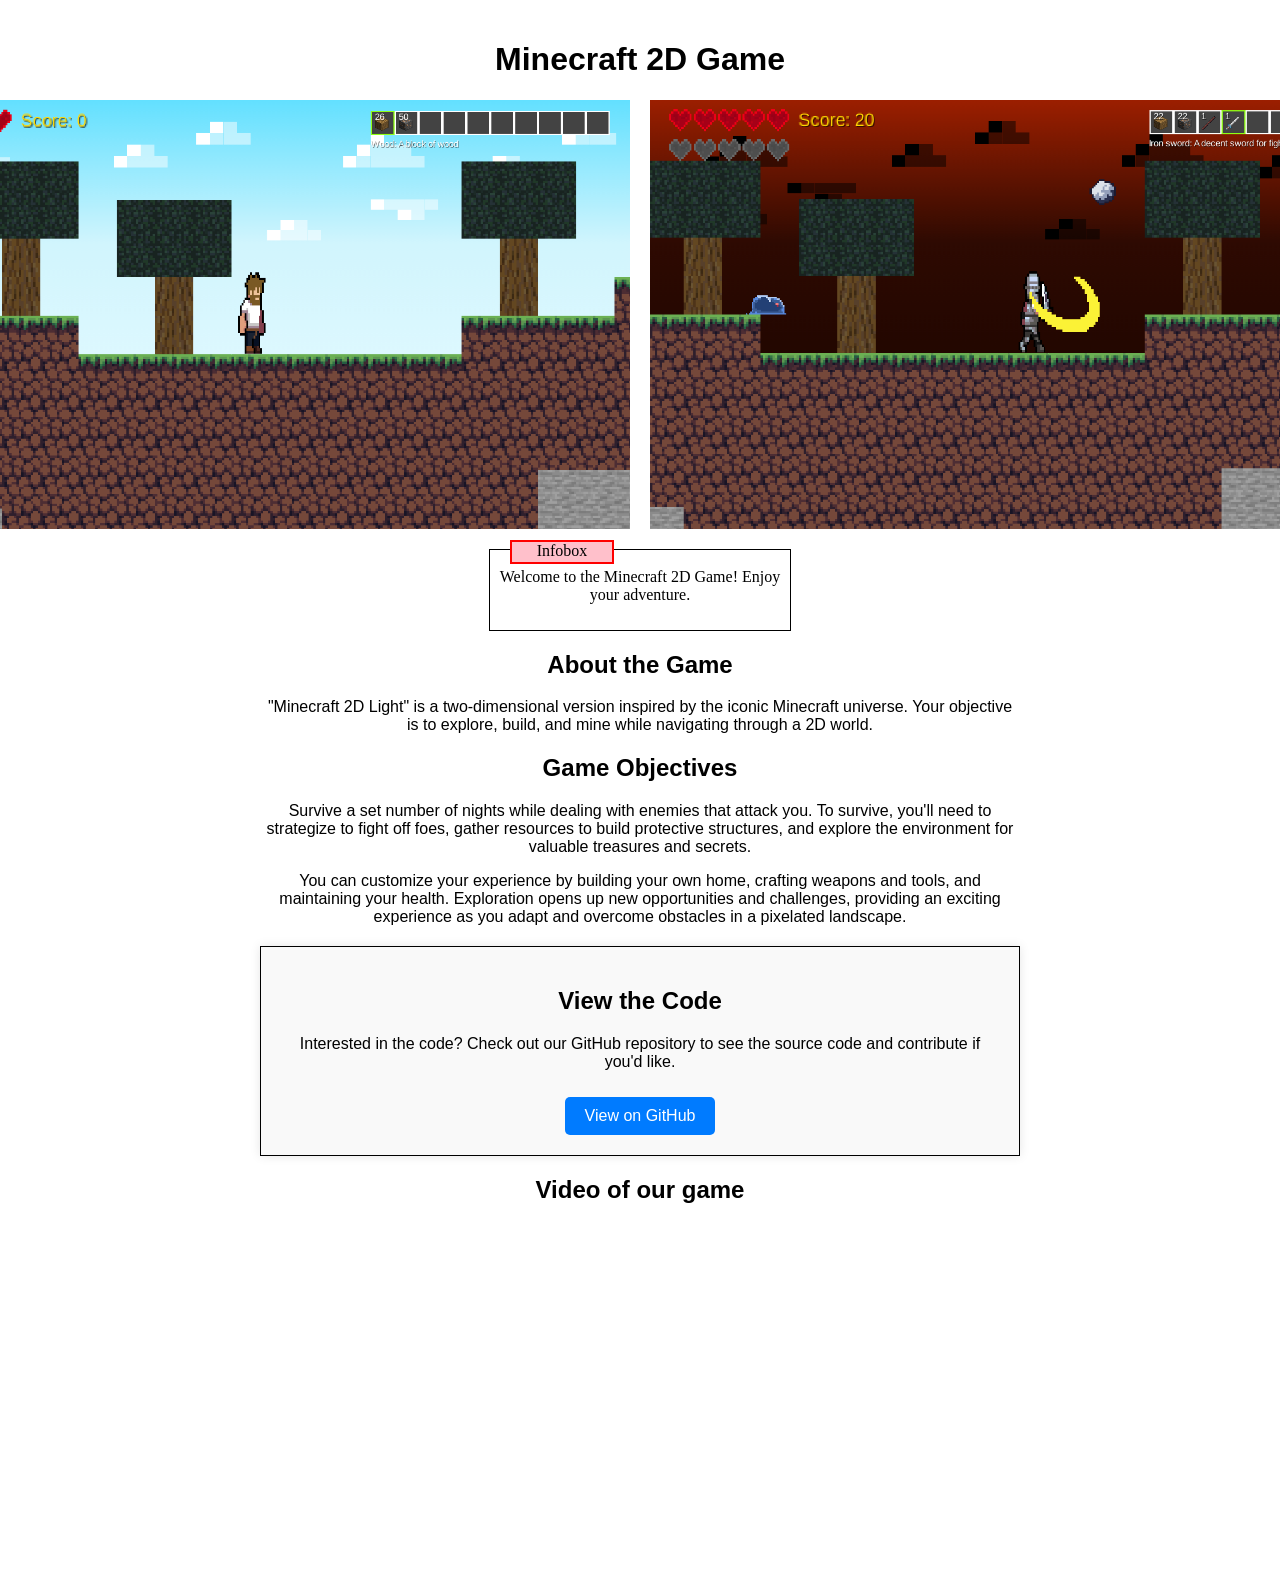
<file: index.html>
<!DOCTYPE html>
<html>

<head>
    <link rel="stylesheet" type="text/css" href="style.css" />
</head>

<body>
    <div class="main-container">
        <h1>Minecraft 2D Game</h1>

        <div class="image-container">
            <img src="assets/inTheBeginning.png" alt="Minecraft2D Screenshot">
            <img src="assets/inGameAction.png" alt="Minecraft2D Screenshot">
        </div>

        <div id="container">
            <div id="label">Infobox</div>
            <div id="content"><br>Welcome to the Minecraft 2D Game! Enjoy your adventure.</div>
        </div>

        <h2>About the Game</h2>
        <p>
            "Minecraft 2D Light" is a two-dimensional version inspired by the iconic Minecraft universe. Your objective is
            to explore, build, and mine while navigating through a 2D world.
        </p>

        <h2>Game Objectives</h2>
        <p>
            Survive a set number of nights while dealing with enemies that attack you. To survive, you'll need to strategize
            to fight off foes, gather resources to build protective structures, and explore the environment for valuable
            treasures and secrets.
        </p>
        <p>
            You can customize your experience by building your own home, crafting weapons and tools, and maintaining your
            health. Exploration opens up new opportunities and challenges, providing an exciting experience as you adapt and
            overcome obstacles in a pixelated landscape.
        </p>

        <section id="repository">
            <h2>View the Code</h2>
            <p>Interested in the code? Check out our GitHub repository to see the source code and contribute if you'd like.
            </p>
            <a href="https://github.com/nini-ok/nini-ok.github.io" class="button">View on GitHub</a>
        </section>

        <h2>Video of our game</h2>

        <!-- YouTube video embed -->
        <div class="video-container">
            <iframe width="560" height="315" src="https://www.youtube.com/embed/IZrnycOKqZA" frameborder="0" allow="accelerometer; autoplay; clipboard-write; encrypted-media; gyroscope; picture-in-picture" allowfullscreen></iframe>
        </div>
    </div>
</body>

</html>
</file>
<file: style.css>
/* Center all content in the body */
body {
    display: flex;
    justify-content: center;
    margin: 0;
    padding: 0;
    font-family: Arial, sans-serif;
}

/* Main container styling */
.main-container {
    max-width: 800px;
    width: 100%;
    padding: 20px;
    text-align: center;
    box-sizing: border-box;
}

#container {
    height: 80px;
    width: 300px;
    border: 1px solid black;
    position: relative;
    margin: 20px auto;
    font-family: "Comic Sans MS", cursive;
}

#label {
    position: absolute;
    top: -10px;
    left: 20px;
    height: 20px;
    width: 100px;
    background-color: pink;
    border: 2px solid red;
    text-align: center;
}

/* Image container styling */
.image-container {
    display: flex;
    justify-content: center;
    gap: 20px;
    margin: 20px 0;
    max-width: 100%;
    height: auto;
}

/* Video container styling */
.video-container {
    display: flex;
    justify-content: center;
    margin: 20px 0;
}

.image-container {
    display: flex;
  }
  
  img {
    width: 100%;
  }

/* Repository section styling */
#repository {
    border: 1px solid #000;
    padding: 20px;
    margin: 20px auto;
    background-color: #f9f9f9;
    box-shadow: 0px 0px 10px rgba(0, 0, 0, 0.1);
}

/* Button styling */
.button {
    display: inline-block;
    padding: 10px 20px;
    margin-top: 10px;
    color: white;
    background-color: #007bff;
    border: none;
    border-radius: 5px;
    text-decoration: none;
    cursor: pointer;
}

.button:hover {
    background-color: #0056b3;
}
</file>
